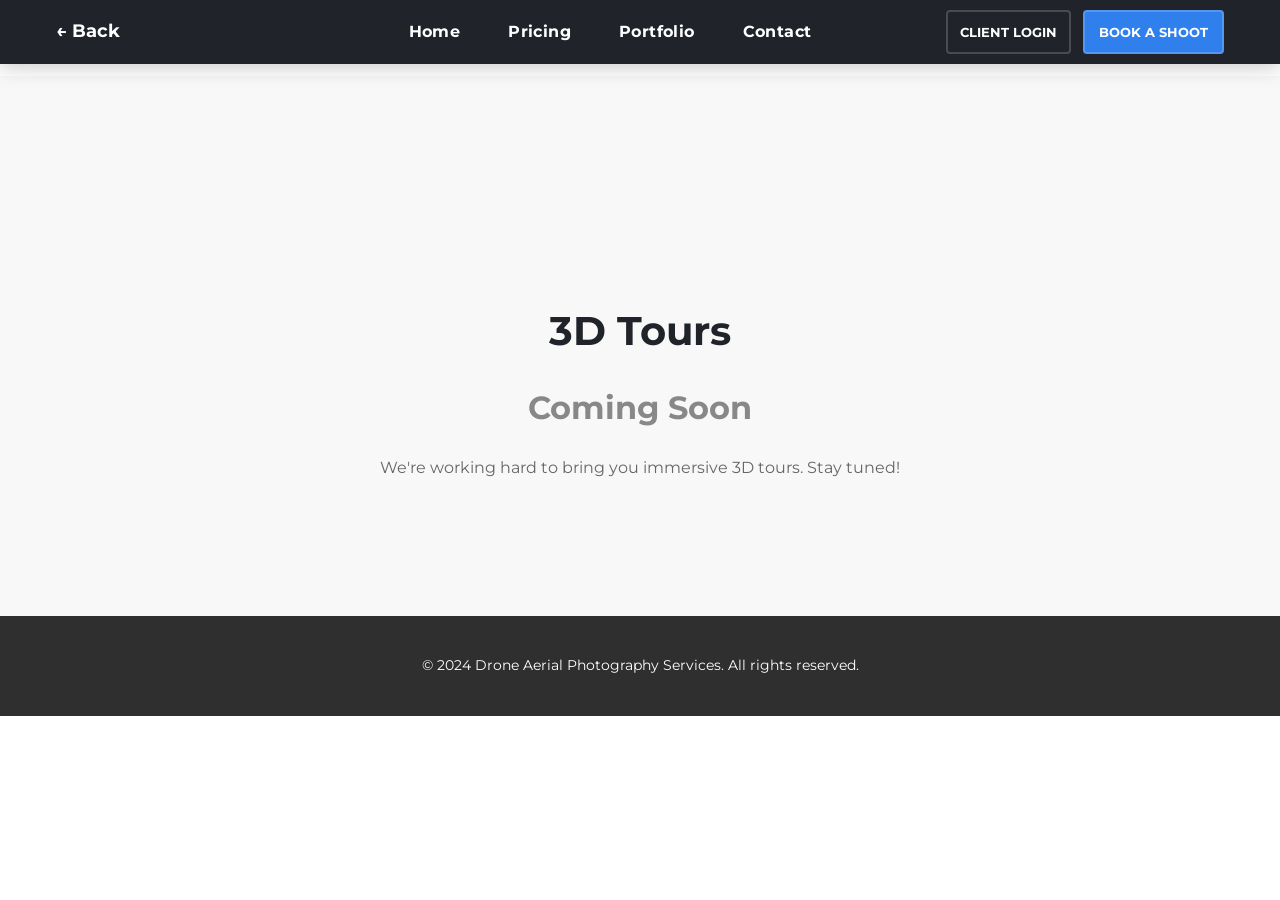
<file: 3d-tours.html>
<!DOCTYPE html>
<html lang="en">
<head>
  <meta charset="UTF-8" />
  <meta name="viewport" content="width=device-width, initial-scale=1.0" />
  <title>3D Tours - Coming Soon</title>
  <link rel="stylesheet" href="style.css" />
</head>
<body>
  <header>
    <div class="header-inner">
      <div class="header-left">
        <a href="index.html"><strong style="color:#fff; font-size:18px;">&larr; Back</strong></a>
      </div>
      <nav class="header-center">
        <ul>
          <li><a href="index.html#home">Home</a></li>
          <li><a href="index.html#services">Pricing</a></li>
          <li><a href="portfolio.html">Portfolio</a></li>
          <li><a href="index.html#get-quote">Contact</a></li>
        </ul>
      </nav>
      <div class="header-actions">
        <a class="btn btn-outline" href="coming-soon.html">CLIENT LOGIN</a>
        <a class="btn btn-primary" href="index.html#get-quote">BOOK A SHOOT</a>
      </div>
      <span class="menu-toggle">&#9776;</span>
    </div>
  </header>

  <main style="padding: 120px 20px 40px; background: #f8f8f8; min-height:60vh; display:flex; align-items:center; justify-content:center;">
    <div class="coming-soon-container" style="text-align:center; width:100%;">
      <h1 style="font-size:2.5rem; margin-bottom:18px;">3D Tours</h1>
      <h2 style="font-size:2rem; color:#888;">Coming Soon</h2>
      <p style="margin-top:24px; color:#666;">We're working hard to bring you immersive 3D tours. Stay tuned!</p>
    </div>
  </main>

  <footer style="padding: 40px 20px; text-align:center; background:#2f2f2f; color:#fff;">
    <p style="margin:0;">© 2024 Drone Aerial Photography Services. All rights reserved.</p>
  </footer>
</body>
</html>
</file>
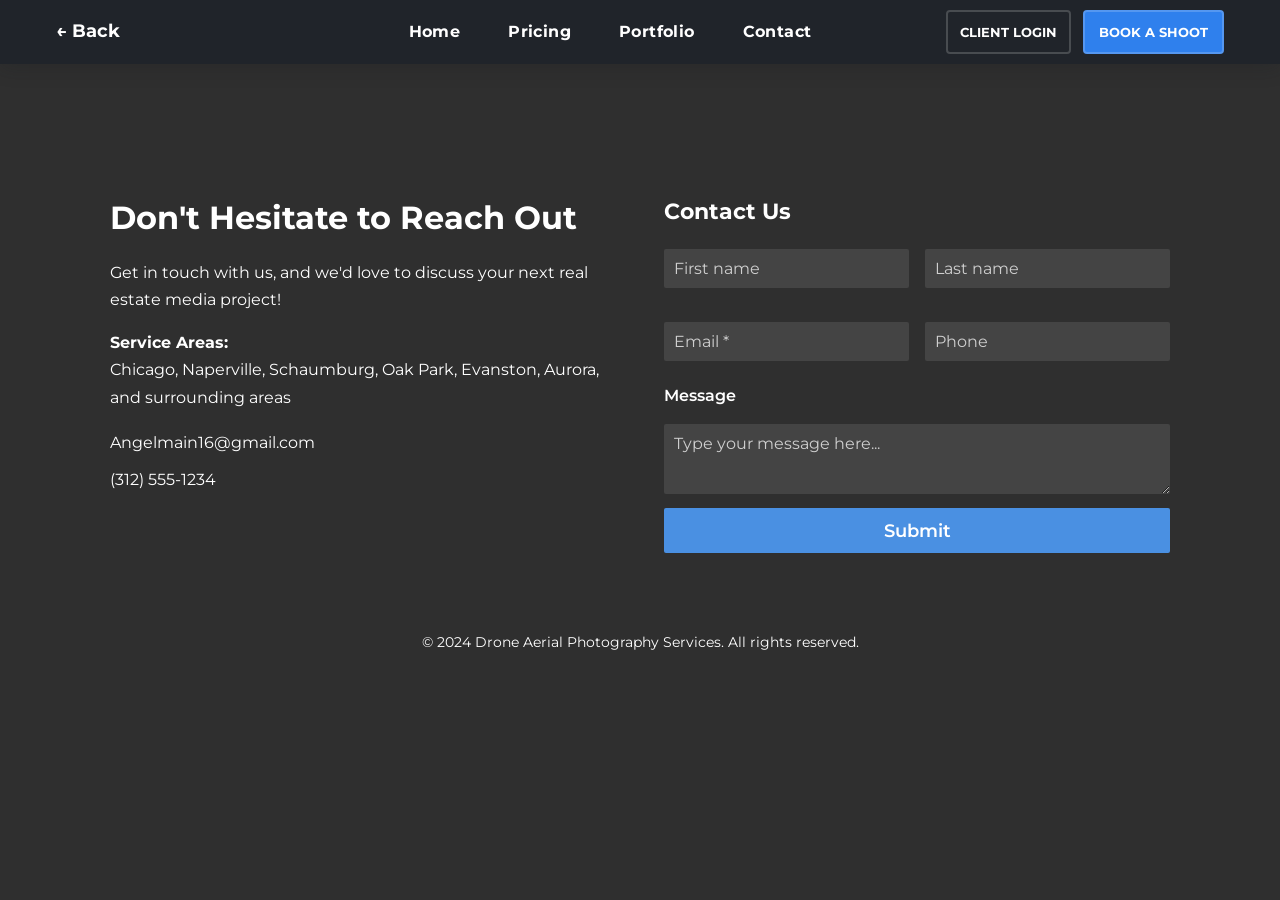
<file: contact.html>
<!DOCTYPE html>
<html lang="en">
<head>
  <meta charset="UTF-8" />
  <meta name="viewport" content="width=device-width, initial-scale=1.0" />
  <title>Contact | Drone Aerial Photography Services</title>
  <link rel="stylesheet" href="style.css" />

  <style>
    body { 
      background: #2f2f2f; 
      color: #fff; 
      font-family: 'Montserrat', Arial, sans-serif; 
    }

    .contact-container { 
      max-width: 1100px; 
      margin: 0 auto; 
      padding: 120px 20px 40px; 
      display: flex; 
      gap: 48px; 
    }

    .contact-left { 
      flex: 1; 
    }

    .contact-right { 
      flex: 1; 
    }

    .contact-title { 
      font-size: 2rem; 
      font-weight: 700; 
      margin-bottom: 18px; 
    }

    .contact-info { 
      margin-bottom: 32px; 
      line-height: 1.7; 
    }

    .service-areas { 
      margin-bottom: 18px; 
    }

    .contact-form label { 
      display: block; 
      margin-bottom: 6px; 
      font-weight: 600; 
    }

    .contact-form-row { 
      display: flex; 
      gap: 16px; 
      margin-bottom: 16px; 
    }

    .contact-form-row input { 
      flex: 1; 
    }

    .contact-form input, 
    .contact-form textarea { 
      width: 100%; 
      padding: 10px; 
      border: none; 
      border-radius: 2px; 
      background: #444; 
      color: #fff; 
      margin-bottom: 8px; 
      font-size: 1rem; 
      box-sizing: border-box;
    }

    .contact-form input::placeholder,
    .contact-form textarea::placeholder {
      color: #cfcfcf;
    }

    .contact-form textarea { 
      min-height: 70px; 
      resize: vertical; 
    }

    .contact-form button { 
      width: 100%; 
      background: #4a90e2; 
      color: #fff; 
      border: none; 
      padding: 12px 0; 
      font-size: 1.1rem; 
      font-weight: 600; 
      border-radius: 2px; 
      cursor: pointer; 
      transition: background 0.2s; 
    }

    .contact-form button:hover { 
      background: #4a90e2; 
    }

    .form-status {
      display: none;
      margin-top: 12px;
      padding: 10px;
      border-radius: 2px;
      font-size: 0.95rem;
      text-align: center;
    }

    .form-status.success {
      display: block;
      background: rgba(72, 187, 120, 0.15);
      color: #9cffbf;
      border: 1px solid rgba(72, 187, 120, 0.4);
    }

    .form-status.error {
      display: block;
      background: rgba(255, 80, 80, 0.15);
      color: #ffb3b3;
      border: 1px solid rgba(255, 80, 80, 0.4);
    }

    @media (max-width: 900px) { 
      .contact-container { 
        flex-direction: column; 
        gap: 32px; 
      } 

      .contact-form-row {
        flex-direction: column;
        gap: 8px;
      }
    }
  </style>
</head>

<body>
  <header>
    <div class="header-inner">
      <div class="header-left">
        <a href="index.html"><strong style="color:#fff; font-size:18px;">&larr; Back</strong></a>
      </div>

      <nav class="header-center">
        <ul>
          <li><a href="index.html#home">Home</a></li>
          <li><a href="https://portal.spiro.media/order/corp/order-page" target="_blank" rel="noopener">Pricing</a></li>
          <li><a href="portfolio.html">Portfolio</a></li>
          <li><a href="contact.html">Contact</a></li>
        </ul>
      </nav>

      <div class="header-actions">
        <a class="btn btn-outline" href="#">CLIENT LOGIN</a>
        <a class="btn btn-primary" href="index.html#get-quote">BOOK A SHOOT</a>
      </div>

      <span class="menu-toggle">&#9776;</span>
    </div>
  </header>

  <main>
    <div class="contact-container">
      <div class="contact-left">
        <div class="contact-title">Don't Hesitate to Reach Out</div>

        <div class="contact-info">
          <p>Get in touch with us, and we'd love to discuss your next real estate media project!</p>

          <div class="service-areas">
            <strong>Service Areas:</strong><br>
            Chicago, Naperville, Schaumburg, Oak Park, Evanston, Aurora, and surrounding areas
          </div>

          <div style="margin-bottom:10px;">Angelmain16@gmail.com</div>
          <div>(312) 555-1234</div>
        </div>
      </div>

      <div class="contact-right">
        <div class="contact-title" style="font-size:1.4rem; margin-bottom:12px;">Contact Us</div>

        <form 
          class="contact-form" 
          id="contact-form" 
          action="https://submit-form.com/lxeVJ2mkF" 
          method="POST"
        >
          <div class="contact-form-row">
            <input type="text" name="first_name" placeholder="First name" required />
            <input type="text" name="last_name" placeholder="Last name" required />
          </div>

          <div class="contact-form-row">
            <input type="email" name="email" placeholder="Email *" required />
            <input type="text" name="phone" placeholder="Phone" />
          </div>

          <label for="message">Message</label>
          <textarea name="message" id="message" placeholder="Type your message here..." required></textarea>

          <button type="submit" id="submit-btn">Submit</button>

          <div id="form-status" class="form-status"></div>
        </form>
      </div>
    </div>
  </main>

  <footer style="padding: 40px 20px; text-align:center; background:#2f2f2f; color:#fff;">
    <p style="margin:0;">© 2024 Drone Aerial Photography Services. All rights reserved.</p>
  </footer>

  <script>
    const contactForm = document.getElementById("contact-form");
    const submitBtn = document.getElementById("submit-btn");
    const formStatus = document.getElementById("form-status");

    contactForm.addEventListener("submit", async function (event) {
      event.preventDefault();

      submitBtn.disabled = true;
      submitBtn.textContent = "Submitting...";
      formStatus.className = "form-status";
      formStatus.textContent = "";

      const formData = new FormData(contactForm);
      const formObject = Object.fromEntries(formData.entries());

      try {
        const response = await fetch(contactForm.action, {
          method: "POST",
          headers: {
            "Content-Type": "application/json",
            "Accept": "application/json"
          },
          body: JSON.stringify(formObject)
        });

        if (response.ok) {
          formStatus.className = "form-status success";
          formStatus.textContent = "Thank you! Your message has been sent.";
          contactForm.reset();
        } else {
          formStatus.className = "form-status error";
          formStatus.textContent = "Something went wrong. Please try again.";
        }
      } catch (error) {
        formStatus.className = "form-status error";
        formStatus.textContent = "Something went wrong. Please try again.";
      }

      submitBtn.disabled = false;
      submitBtn.textContent = "Submit";
    });
  </script>
</body>
</html>
</file>
<file: style.css>
/* Base */
@import url('https://fonts.googleapis.com/css2?family=Montserrat:wght@400;600;800&display=swap');

:root {
  --brand-gray-950: #171a1f;
  --brand-gray-900: #20242a;
  --brand-gray-850: #262b32;
  --brand-gray-800: #303640;
  --brand-gray-700: #404854;
  --brand-gray-600: #667085;
  --brand-gray-400: #a4acb9;
  --brand-gray-250: #d8dde5;
  --brand-gray-150: #edf0f4;
  --brand-gray-100: #f5f6f8;
  --brand-white: #ffffff;

  --brand-blue: #2f80ed;
  --brand-blue-dark: #1f5fbf;
  --brand-blue-soft: rgba(47, 128, 237, 0.14);

  --shadow-soft: rgba(23, 26, 31, 0.12);
  --shadow-medium: rgba(23, 26, 31, 0.22);
  --shadow-heavy: rgba(23, 26, 31, 0.36);

  --site-header-height: 76px;
  --site-blue: var(--brand-blue);
  --site-dark: var(--brand-gray-900);
}

* {
  box-sizing: border-box;
}

html {
  scroll-behavior: smooth;
  overflow-x: hidden;
}

body {
  font-family: 'Montserrat', Arial, sans-serif;
  line-height: 1.4;
  margin: 0;
  padding: 0;
  padding-top: 76px;
  color: var(--brand-gray-900);
  background-color: var(--brand-white);
  -webkit-font-smoothing: antialiased;
  overflow-x: hidden;
  min-width: 0;
}

img,
video,
iframe {
  max-width: 100%;
}

button,
a,
input,
textarea,
select {
  font-family: inherit;
}

/* Links */
a {
  text-decoration: none;
  color: inherit;
}

a:hover {
  text-decoration: underline;
}

/* Header / Nav */
header {
  background-color: var(--brand-gray-900);
  position: fixed;
  top: 0;
  left: 0;
  width: 100%;
  z-index: 1100;
  box-shadow: 0 4px 18px var(--shadow-medium);
}

.header-inner {
  max-width: 1200px;
  width: 100%;
  margin: 0 auto;
  display: grid;
  grid-template-columns: 200px 1fr 260px;
  align-items: center;
  gap: 20px;
  position: relative;
  padding: 10px 16px;
}

.logo {
  height: 80px;
  width: auto;
  display: block;
  max-width: 320px;
  margin-left: 0;
}

/* Coming soon logo size */
.coming-soon-logo {
  max-width: 400px;
  width: 100%;
  height: auto;
  display: block;
  margin-bottom: 2rem;
}

header nav.header-center {
  justify-self: center;
}

header nav.header-center ul {
  list-style: none;
  display: flex;
  gap: 28px;
  margin: 0;
  padding: 0;
  align-items: center;
}

header nav.header-center ul li a {
  color: var(--brand-white);
  font-weight: 700;
  padding: 8px 10px;
  letter-spacing: 0.4px;
}

header nav.header-center ul li a:hover {
  color: var(--brand-blue);
  text-decoration: none;
}

.header-actions {
  justify-self: end;
  display: flex;
  gap: 12px;
  align-items: center;
}

.btn {
  text-decoration: none;
  padding: 10px 14px;
  border-radius: 4px;
  font-weight: 700;
  font-size: 13px;
}

.btn,
.book-link,
.get-started,
.listing-media-btn,
#pay-deposit {
  min-height: 44px;
  display: inline-flex;
  align-items: center;
  justify-content: center;
  text-align: center;
  line-height: 1.1;
  white-space: nowrap;
}

.btn-primary {
  background: var(--brand-blue);
  color: var(--brand-white);
  border: 2px solid var(--brand-blue);
}

.btn-primary:hover {
  background: var(--brand-blue-dark);
  border-color: var(--brand-blue-dark);
  color: var(--brand-white);
  text-decoration: none;
}

.btn-outline {
  border: 2px solid var(--brand-gray-250);
  color: var(--brand-white);
  padding: 8px 12px;
  background: transparent;
}

.btn-outline:hover {
  background: var(--brand-gray-800);
  border-color: var(--brand-blue);
  color: var(--brand-white);
  text-decoration: none;
}

.btn-ghost {
  background: var(--brand-white);
  color: var(--brand-gray-900);
  font-weight: 800;
  border-radius: 4px;
  padding: 12px 18px;
  border: 2px solid var(--brand-white);
}

.btn-ghost:hover {
  background: var(--brand-blue);
  border-color: var(--brand-blue);
  color: var(--brand-white);
  text-decoration: none;
}

.header-actions .btn-primary,
.header-actions .btn-outline {
  border: 2px solid rgba(255, 255, 255, 0.18);
}

.header-actions .btn-primary {
  background: var(--brand-blue);
  color: var(--brand-white);
}

.header-actions .btn-primary:hover,
.header-actions .btn-outline:hover {
  text-decoration: none;
  filter: brightness(0.94);
}

/* Mobile menu toggle */
.menu-toggle {
  display: none;
  border: 0;
  appearance: none;
}

.menu-toggle span {
  display: block;
  width: 24px;
  height: 2px;
  background: var(--brand-white);
  border-radius: 99px;
  transition: transform 0.25s ease, opacity 0.25s ease;
}

.menu-toggle.active span:nth-child(1) {
  transform: translateY(7px) rotate(45deg);
}

.menu-toggle.active span:nth-child(2) {
  opacity: 0;
}

.menu-toggle.active span:nth-child(3) {
  transform: translateY(-7px) rotate(-45deg);
}

/* Hero */
.hero-image {
  position: relative;
  background-image: url("./DSC01276-HDR.jpg");
  height: 84vh;
  min-height: 560px;
  background-position: center;
  background-repeat: no-repeat;
  background-size: cover;
}

.hero-image::before {
  content: "";
  position: absolute;
  inset: 0;
  background: linear-gradient(
    180deg,
    rgba(23, 26, 31, 0.68) 8%,
    rgba(23, 26, 31, 0.44) 45%,
    rgba(23, 26, 31, 0.18) 100%
  );
  z-index: 1;
}

.hero-text {
  position: absolute;
  left: 6%;
  top: 50%;
  transform: translateY(-50%);
  max-width: 980px;
  z-index: 2;
}

.hero-headline {
  margin: 0;
  padding: 0;
  color: var(--brand-white);
  font-weight: 900;
  line-height: 1;
  text-shadow: none !important;
}

.hero-headline span {
  display: block;
  background: rgba(32, 36, 42, 0.78);
  padding: 16px 26px;
  margin-bottom: 12px;
  font-size: clamp(34px, 6.5vw, 84px);
  border-left: 8px solid var(--brand-blue);
  letter-spacing: -1px;
  text-shadow: none !important;
}

.hero-sub {
  margin-top: 18px;
  z-index: 3;
}

/* Feature split */
.feature-section {
  padding: 60px 0;
  background: var(--brand-gray-100);
}

.feature-grid {
  display: grid;
  grid-template-columns: 1fr 1fr;
  gap: 40px;
  align-items: center;
}

.feature-image img {
  width: 100%;
  height: auto;
  display: block;
  border-radius: 6px;
  border: 1px solid var(--brand-gray-250);
  box-shadow: 0 10px 24px var(--shadow-soft);
}

.feature-content {
  padding: 10px 24px;
}

.feature-content .eyebrow {
  color: var(--brand-blue);
  font-weight: 800;
  letter-spacing: 1px;
  margin: 0 0 8px 0;
}

.feature-content h2 {
  font-size: 40px;
  margin: 6px 0 18px;
  color: var(--brand-gray-900);
}

.feature-content p {
  color: var(--brand-gray-600);
  line-height: 1.8;
}

.feature-content .btn-outline {
  margin-top: 18px;
  color: var(--brand-gray-900);
  border-color: var(--brand-gray-900);
}

.feature-content .btn-outline:hover {
  background: var(--brand-gray-900);
  border-color: var(--brand-gray-900);
  color: var(--brand-white);
}

/* Dark band */
.dark-band {
  background: var(--brand-gray-850);
  color: var(--brand-white);
  padding: 48px 0;
}

.dark-band-title {
  text-align: center;
  color: var(--brand-white);
  margin: 0 0 28px;
  font-size: 28px;
}

.what-we-offer {
  color: var(--brand-blue);
  text-align: center;
  margin-top: -12px;
  margin-bottom: 28px;
  font-weight: 800;
}

.icon-row {
  display: flex;
  gap: 30px;
  justify-content: space-between;
  align-items: center;
  max-width: 1000px;
  margin: 0 auto;
}

.icon-item {
  text-align: center;
  flex: 1;
}

.icon-item i {
  color: var(--brand-blue);
  background: var(--brand-blue-soft);
  padding: 18px;
  border-radius: 50%;
  border: 2px solid rgba(255, 255, 255, 0.14);
}

.icon-label {
  margin-top: 12px;
  color: var(--brand-white);
  font-weight: 700;
  font-size: 14px;
}

/* Testimonials */
.testimonials {
  background: var(--brand-gray-100);
  padding: 60px 0 80px;
}

.centered-cta {
  text-align: center;
  margin-bottom: 26px;
}

.testimonials-title {
  text-align: center;
  font-size: 26px;
  margin-bottom: 26px;
  color: var(--brand-gray-900);
}

.testimonials-grid {
  display: grid;
  grid-template-columns: repeat(3, 1fr);
  gap: 30px;
  max-width: 1200px;
  margin: 0 auto;
  padding: 0 16px;
}

.testimonial {
  background: var(--brand-white);
  padding: 30px;
  text-align: center;
  border: 1px solid var(--brand-gray-250);
  box-shadow: 0 10px 24px var(--shadow-soft);
  border-radius: 8px;
}

.testimonial .quote {
  font-size: 72px;
  color: var(--brand-blue);
  line-height: 1;
  margin-bottom: 8px;
}

.testimonial p {
  color: var(--brand-gray-700);
  font-size: 15px;
  line-height: 1.8;
}

.testimonial .author {
  margin-top: 20px;
  color: var(--brand-blue);
  font-weight: 700;
}

@media (max-width: 900px) {
  .feature-grid {
    grid-template-columns: 1fr;
    gap: 24px;
    padding: 0 10px;
  }

  .icon-row {
    display: grid;
    grid-template-columns: repeat(2, minmax(0, 1fr));
    gap: 24px 16px;
    justify-items: center;
    align-items: start;
  }

  .icon-item {
    width: 100%;
    max-width: 180px;
  }

  .testimonials-grid {
    grid-template-columns: 1fr;
    gap: 18px;
    padding: 0 8px;
  }

  .feature-section {
    padding: 32px 0;
  }
}

@media (max-width: 600px) {
  .header-inner {
    grid-template-columns: 120px 1fr 80px;
    gap: 8px;
    padding: 6px 0 6px 4px;
  }

  .logo {
    height: 48px;
    max-width: 160px;
  }

  .hero-image {
    height: 180px;
    min-height: 180px;
  }

  .hero-text {
    left: 2%;
    max-width: 98vw;
    padding-right: 2vw;
  }

  .hero-headline span {
    font-size: clamp(16px, 7vw, 24px);
    padding: 6px 8px;
  }

  .feature-section {
    padding: 18px 0;
  }

  .feature-content h2 {
    font-size: 22px;
  }

  .feature-content p {
    font-size: 14px;
  }

  .dark-band {
    padding: 18px 0;
    font-size: 15px;
  }

  .icon-row {
    display: grid;
    grid-template-columns: repeat(2, minmax(0, 1fr));
    gap: 22px 12px;
  }

  .icon-item {
    max-width: 160px;
  }

  .icon-item i {
    padding: 14px;
  }

  .icon-label {
    font-size: 12px;
  }

  .testimonials {
    padding: 24px 0 40px;
  }

  .testimonials-title {
    font-size: 18px;
  }

  .testimonial {
    padding: 18px 12px;
  }

  .testimonial .quote {
    font-size: 36px;
  }

  .testimonial p {
    font-size: 13px;
  }

  .testimonials-grid {
    gap: 10px;
  }

  .hdr-gallery {
    grid-template-columns: 1fr;
    gap: 10px;
    padding: 0 4px;
  }

  .hdr-item img {
    border-radius: 0;
    box-shadow: 0 4px 10px var(--shadow-soft);
  }

  .packages-hero h1 {
    font-size: 24px;
  }

  .packages-grid {
    gap: 10px;
    padding: 0 4px;
  }

  .package-card {
    font-size: 13px;
  }

  .a-la-carte {
    padding: 30px 4px;
  }

  .a-la-carte-title {
    font-size: 22px;
    margin-bottom: 16px;
  }

  .a-la-carte-card img {
    height: 120px;
  }

  .a-la-carte-card h3 {
    font-size: 15px;
  }

  .a-la-carte-card p {
    font-size: 12px;
  }

  #services {
    padding: 20px 0;
  }

  .service-container {
    gap: 8px;
    padding: 0 4px;
  }

  .service-box {
    font-size: 13px;
  }

  .service-box img {
    height: 100px;
  }

  .get-started {
    font-size: 14px;
    padding: 8px 12px;
  }

  #why-us {
    padding: 20px 0 40px;
  }

  #why-us .swiper-slide.reason-card {
    min-width: 90vw;
    height: 220px;
    font-size: 13px;
    padding: 10px;
  }

  #process {
    padding: 18px 0;
  }

  .container {
    padding: 0 4px;
  }

  .steps {
    flex-direction: column;
    gap: 8px;
  }

  .step {
    margin: 4px 0;
    font-size: 13px;
    padding: 8px 2px;
  }

  #get-quote {
    padding: 24px 0;
  }

  .serve-title {
    font-size: 18px;
    margin-bottom: 12px;
  }

  .serve-grid {
    grid-template-columns: 1fr;
    gap: 10px;
    padding: 0 2px;
  }

  .serve-card {
    height: 180px;
  }

  .footer-content {
    flex-direction: column;
    gap: 8px;
    padding: 8px 2px;
  }

  .footer-section {
    padding: 4px 0;
    font-size: 12px;
  }

  .footer-bottom {
    margin-top: 8px;
    font-size: 11px;
  }
}

/* HDR Gallery */
.hdr-gallery {
  display: grid;
  grid-template-columns: repeat(auto-fit, minmax(420px, 1fr));
  gap: 26px;
  max-width: 1500px;
  margin: 0 auto;
}

.hdr-item img {
  width: 100%;
  height: auto;
  display: block;
  border-radius: 0;
  box-shadow: 0 10px 24px var(--shadow-soft);
}

/* Packages page */
.packages-page {
  background: var(--brand-white);
}

.packages-hero {
  padding: 70px 20px 60px;
  text-align: center;
  background: var(--brand-white);
  border-bottom: 1px solid var(--brand-gray-250);
}

.packages-hero h1 {
  font-size: 52px;
  margin: 0 0 10px;
  letter-spacing: 1px;
  color: var(--brand-gray-900);
}

.packages-hero p {
  margin: 0;
  color: var(--brand-gray-600);
  font-size: 16px;
}

.packages-grid {
  display: grid;
  grid-template-columns: repeat(auto-fit, minmax(300px, 1fr));
  gap: 28px;
  max-width: 1200px;
  margin: 60px auto 80px;
  padding: 0 20px;
}

.package-card {
  position: relative;
  background: var(--brand-gray-850);
  color: var(--brand-white);
  border-radius: 8px;
  overflow: hidden;
  box-shadow: 0 16px 40px var(--shadow-heavy);
  display: flex;
  flex-direction: column;
  border: 1px solid rgba(255, 255, 255, 0.08);
}

.package-card .package-header {
  position: relative;
  padding: 28px 22px 20px;
  background: var(--brand-gray-900);
  text-align: center;
  overflow: hidden;
}

.package-card .package-header::before {
  content: "";
  position: absolute;
  inset: 0;
  background-size: cover;
  background-position: center;
  opacity: 0.42;
  filter: grayscale(30%) brightness(0.75);
  transform: scale(1.05);
  z-index: 0;
}

.package-video .package-header::before {
  background-image: url('./DSC01311-HDR.jpg');
}

.package-pro .package-header::before {
  background-image: url('./DSC01276-HDR.jpg');
}

.package-base .package-header::before {
  background-image: url('./DSC00966-HDR.jpg');
}

.package-card .package-header h2,
.package-card .package-header span {
  position: relative;
  z-index: 1;
}

.package-card .package-header h2 {
  margin: 0;
  font-size: 54px;
  letter-spacing: 1.6px;
  color: var(--brand-white);
}

.package-card .package-header span {
  display: block;
  margin-top: 6px;
  font-size: 16px;
  letter-spacing: 2px;
  color: var(--brand-blue);
  font-weight: 800;
}

.package-card .package-content {
  flex: 1;
  padding: 18px 22px 26px;
}

.package-card .package-content h3 {
  margin: 0 0 14px;
  font-size: 26px;
  letter-spacing: 1px;
  color: var(--brand-white);
}

.package-card .package-content ul {
  list-style: none;
  padding: 0;
  margin: 0;
}

.package-card .package-content li {
  margin-bottom: 10px;
  font-size: 14px;
  line-height: 1.5;
  color: var(--brand-gray-150);
}

.package-card .package-footer {
  padding: 22px;
  border-top: 1px solid rgba(255, 255, 255, 0.12);
  display: flex;
  align-items: center;
  justify-content: space-between;
  gap: 18px;
}

.package-price {
  font-size: 22px;
  font-weight: 800;
  letter-spacing: 0.8px;
  color: var(--brand-white);
}

.package-card .btn {
  padding: 12px 18px;
  font-size: 14px;
}

@media (max-width: 860px) {
  .packages-hero h1 {
    font-size: 42px;
  }

  .packages-grid {
    gap: 20px;
  }
}

.a-la-carte {
  background: var(--brand-white);
  padding: 80px 20px;
}

.a-la-carte-title {
  text-align: center;
  color: var(--brand-gray-900);
  font-size: 42px;
  margin-bottom: 32px;
  letter-spacing: 1px;
}

.a-la-carte-title::after {
  content: "";
  display: block;
  width: 70px;
  height: 4px;
  background: var(--brand-blue);
  margin: 14px auto 0;
  border-radius: 99px;
}

.a-la-carte-grid {
  display: grid;
  grid-template-columns: repeat(auto-fit, minmax(280px, 1fr));
  gap: 24px;
  max-width: 1200px;
  margin: 0 auto;
}

.a-la-carte-card {
  background: var(--brand-white);
  border: 1px solid var(--brand-gray-250);
  border-radius: 8px;
  padding: 16px;
  text-align: center;
  box-shadow: 0 10px 24px var(--shadow-soft);
  color: var(--brand-gray-900);
}

.a-la-carte-card img {
  width: 100%;
  height: 230px;
  object-fit: cover;
  border-radius: 6px;
  margin-bottom: 12px;
  filter: saturate(0.92);
}

.a-la-carte-card h3 {
  margin: 8px 0;
  font-size: 22px;
  color: var(--brand-gray-900);
}

.a-la-carte-card p {
  color: var(--brand-gray-600);
  font-size: 15px;
  line-height: 1.55;
  margin-bottom: 14px;
}

.a-la-carte-card .btn {
  width: 112px;
  margin: auto;
}

/* Services */
#services {
  text-align: center;
  padding: 50px 0;
  background-color: var(--brand-white);
}

.service-container {
  display: grid;
  grid-template-columns: repeat(auto-fit, minmax(300px, 1fr));
  gap: 20px;
  justify-content: center;
  max-width: 1200px;
  margin: 0 auto;
  padding: 0 15px;
}

.service-box {
  background-color: var(--brand-white);
  border-radius: 8px;
  box-shadow: 0 4px 8px var(--shadow-soft);
  border: 1px solid var(--brand-gray-250);
  overflow: hidden;
  transition: all 0.3s ease;
  cursor: pointer;
}

.service-box:hover {
  transform: translateY(-5px);
  box-shadow: 0 12px 20px var(--shadow-medium);
  border-color: var(--brand-blue);
}

.service-box img {
  width: 100%;
  height: 200px;
  object-fit: cover;
  border-radius: 8px 8px 0 0;
  filter: saturate(0.92);
}

.service-box h3,
.service-box p {
  margin: 10px 0;
}

.service-box h3 {
  padding: 14px 14px 0;
  color: var(--brand-gray-900);
}

.service-box p {
  font-size: 16px;
  line-height: 1.6;
  padding: 0 14px 14px;
  color: var(--brand-gray-600);
}

/* Book now link + deposit button */
.book-link,
#pay-deposit {
  display: inline-block;
  background-color: var(--brand-blue);
  color: var(--brand-white);
  padding: 10px 20px;
  border-radius: 5px;
  cursor: pointer;
  font-weight: bold;
  border: none;
}

#pay-deposit:hover,
.book-link:hover {
  background-color: var(--brand-blue-dark);
  color: var(--brand-white);
  text-decoration: none;
}

/* Why Us / Swiper */
#why-us {
  padding: 50px 0 100px;
  background-color: var(--brand-white);
  text-align: center;
}

#why-us .swiper-container {
  width: 100%;
  overflow: hidden;
  position: relative;
  padding-bottom: 40px;
}

#why-us .swiper-wrapper {
  display: flex;
  flex-wrap: nowrap;
  align-items: center;
}

#why-us .swiper-slide.reason-card {
  flex-shrink: 0;
  min-width: 300px;
  width: 200px !important;
  height: 400px;
  padding: 20px;
  background: var(--brand-white);
  box-shadow: 0 4px 8px var(--shadow-soft);
  border: 1px solid var(--brand-gray-250);
  border-radius: 8px;
  display: flex;
  flex-direction: column;
  align-items: center;
  justify-content: center;
  margin: 0 15px;
}

@media (max-width: 960px) {
  #why-us .swiper-slide.reason-card {
    width: 70% !important;
  }
}

@media (max-width: 600px) {
  #why-us .swiper-slide.reason-card {
    width: 90% !important;
  }
}

.swiper-pagination {
  position: absolute;
  text-align: center;
  width: 100%;
  bottom: 0;
  left: 0;
}

.swiper-pagination-bullet {
  background: var(--brand-gray-400);
  opacity: 1;
}

.swiper-pagination-bullet-active {
  background: var(--brand-blue);
}

/* Process */
#process {
  background-color: var(--brand-white);
  color: var(--brand-gray-900);
  padding: 40px 0;
}

.container {
  max-width: 1200px;
  margin: 0 auto;
  padding: 0 15px;
}

#process h1 {
  text-align: center;
  margin-bottom: 20px;
  color: var(--brand-gray-900);
}

#process > .container > p,
#process .container > p {
  text-align: center;
  margin-bottom: 30px;
  color: var(--brand-gray-600);
}

.steps {
  display: flex;
  justify-content: space-evenly;
  align-items: center;
  flex-wrap: wrap;
}

.step {
  flex-basis: 20%;
  margin: 10px;
  text-align: center;
  position: relative;
  color: var(--brand-gray-900);
}

.get-started {
  background-color: var(--brand-blue);
  color: var(--brand-white);
  border: none;
  padding: 10px 20px;
  font-size: 18px;
  cursor: pointer;
  display: block;
  width: max-content;
  margin: 20px auto;
  border-radius: 5px;
  transition: background-color 0.3s ease;
}

.get-started:hover {
  background-color: var(--brand-gray-900);
  color: var(--brand-white);
}

@media (min-width: 601px) {
  .step:not(:last-child)::before {
    content: '→';
    display: inline;
    position: absolute;
    top: 50%;
    right: -30px;
    transform: translateY(-50%);
    font-size: 24px;
    color: var(--brand-blue);
  }
}

@media (max-width: 600px) {
  .steps {
    flex-direction: column;
  }

  .step {
    border: 1px solid var(--brand-gray-250);
    border-radius: 8px;
    background: var(--brand-white);
    box-shadow: 0 2px 4px var(--shadow-soft);
    padding: 20px;
    margin-bottom: 20px;
    position: relative;
  }

  .step::after {
    content: '';
    position: absolute;
    height: 50px;
    width: 2px;
    background-color: var(--brand-blue);
    left: 50%;
    bottom: -50px;
    transform: translateX(-50%);
  }

  .step:last-child::after {
    display: none;
  }
}

/* Get Quote replaced by How We Serve section */
#get-quote {
  background-color: var(--brand-gray-900);
  color: var(--brand-white);
  padding: 60px 0;
  text-align: center;
}

#get-quote .container {
  max-width: 1200px;
  margin: 0 auto;
  padding: 0 15px;
}

.how-we-serve {
  background: var(--brand-white);
  padding: 60px 0;
}

.serve-title {
  font-size: 34px;
  margin-bottom: 28px;
  font-weight: 800;
  color: var(--brand-gray-900);
  text-align: center;
}

.serve-title::after {
  content: "";
  display: block;
  width: 70px;
  height: 4px;
  background: var(--brand-blue);
  margin: 14px auto 0;
  border-radius: 99px;
}

.serve-grid {
  display: grid;
  grid-template-columns: repeat(3, 1fr);
  gap: 28px;
  align-items: stretch;
}

.serve-card {
  position: relative;
  height: 520px;
  background-size: cover;
  background-position: center;
  border-radius: 4px;
  overflow: hidden;
  box-shadow: 0 8px 18px var(--shadow-soft);
  transition: transform 0.35s ease, box-shadow 0.35s ease;
}

.serve-card:hover {
  transform: translateY(-6px);
  box-shadow: 0 18px 36px var(--shadow-medium);
}

.serve-card::before {
  content: '';
  position: absolute;
  inset: 0;
  background: linear-gradient(
    180deg,
    rgba(32, 36, 42, 0.22) 20%,
    rgba(32, 36, 42, 0.58) 100%
  );
  transition: background 0.3s ease;
}

.serve-card:hover::before {
  background: linear-gradient(
    180deg,
    rgba(47, 128, 237, 0.16) 20%,
    rgba(32, 36, 42, 0.68) 100%
  );
}

.serve-link {
  position: absolute;
  left: 50%;
  top: 50%;
  transform: translate(-50%, -50%);
  color: var(--brand-white);
  background: rgba(32, 36, 42, 0.52);
  padding: 12px 20px;
  border-radius: 3px;
  font-weight: 800;
  letter-spacing: 1px;
  text-transform: uppercase;
  border: 2px solid rgba(255, 255, 255, 0.24);
  text-decoration: none;
}

.serve-link:hover {
  background: var(--brand-blue);
  border-color: var(--brand-blue);
  color: var(--brand-white);
  text-decoration: none;
}

.listing-media-btn {
  border: 2px solid var(--brand-blue);
  color: var(--brand-gray-900);
  background: transparent;
  padding: 10px 22px;
  border-radius: 4px;
  font-weight: 800;
}

.listing-media-btn:hover {
  background: var(--brand-blue);
  color: var(--brand-white);
  border-color: var(--brand-blue);
  text-decoration: none;
}

@media (max-width: 1000px) {
  .serve-grid {
    grid-template-columns: 1fr;
  }

  .serve-card {
    height: 420px;
  }
}

@media (max-width: 768px) {
  .form-grid {
    grid-template-columns: 1fr;
  }

  .input-group.full-width {
    grid-column: auto;
  }
}

/* Footer */
footer {
  background-color: var(--brand-gray-900);
  color: var(--brand-white);
  padding: 20px 0;
  font-size: 14px;
}

.footer-content {
  display: flex;
  justify-content: space-between;
  align-items: flex-start;
  padding: 20px;
  max-width: 1200px;
  margin: auto;
  gap: 20px;
}

.footer-section {
  flex: 1;
}

.footer-section h3 {
  color: var(--brand-blue);
}

.footer-section p,
.footer-section ul {
  margin-top: 10px;
}

.footer-section p {
  color: var(--brand-gray-150);
}

.footer-section ul {
  list-style-type: none;
  padding: 0;
}

.footer-section ul li a {
  color: var(--brand-white);
}

.footer-section ul li a:hover {
  color: var(--brand-blue);
  text-decoration: none;
}

.social-media a {
  display: inline-block;
  margin-right: 10px;
  color: var(--brand-white);
}

.social-media a:hover {
  color: var(--brand-blue);
  text-decoration: none;
}

.contact-form form {
  display: flex;
  flex-direction: column;
  align-items: center;
}

.contact-form input,
.contact-form textarea {
  width: 100%;
  padding: 8px;
  margin: 10px 0;
  border: 1px solid var(--brand-gray-250);
  border-radius: 4px;
  background: var(--brand-white);
  color: var(--brand-gray-900);
}

.contact-form input:focus,
.contact-form textarea:focus {
  outline: 2px solid var(--brand-blue);
  border-color: var(--brand-blue);
}

.contact-form button {
  background-color: var(--brand-blue);
  color: var(--brand-white);
  border: none;
  padding: 10px;
  cursor: pointer;
  border-radius: 4px;
  font-weight: 800;
}

.contact-form button:hover {
  background-color: var(--brand-blue-dark);
}

.footer-bottom {
  text-align: center;
  margin-top: 20px;
  color: var(--brand-gray-150);
}

/* Footer mobile */
@media (max-width: 768px) {
  .footer-content {
    flex-direction: column;
    align-items: center;
  }

  .footer-section {
    width: 100%;
    padding: 10px 0;
    text-align: center;
  }

  .footer-section.links {
    display: none;
  }

  .contact-form button {
    width: 100%;
  }
}

/* Mobile Nav */
@media (max-width: 768px) {
  header nav.header-center {
    position: fixed;
    left: -100%;
    top: 0;
    width: 70%;
    height: 80vh;
    background-color: var(--brand-gray-950);
    transition: left 0.3s;
    flex-direction: column;
    padding-top: 20px;
    z-index: 1000;
    align-items: flex-start;
    justify-content: flex-start;
  }

  header nav.header-center.active {
    left: 0;
  }

  header nav.header-center ul {
    flex-direction: column;
    width: 100%;
    padding-left: 0;
    text-align: left;
  }

  header nav.header-center ul li {
    width: 100%;
    margin: 10px 0;
  }

  header nav.header-center ul li a {
    display: block;
    width: 100%;
    padding: 10px 20px;
    font-size: 18px;
  }

  .menu-toggle {
    display: block;
    position: absolute;
    right: 10px;
    top: 10px;
    height: 42px;
    font-size: 30px;
    color: var(--brand-white);
    background-color: var(--brand-blue);
    padding: 6px;
    border-radius: 2px;
    box-shadow: 0 2px 5px var(--shadow-medium);
    cursor: pointer;
    z-index: 1001;
  }

  .hero-image {
    height: 300px;
  }
}

@media (max-width: 960px) {
  .hero-headline span {
    font-size: clamp(28px, 7.5vw, 48px);
    padding: 12px 18px;
  }
}

@media (max-width: 860px) {
  nav.header-center {
    display: none;
  }

  .header-inner {
    grid-template-columns: 160px 1fr 180px;
  }

  .btn-primary {
    padding: 10px 12px;
  }
}

@media (max-width: 480px) {
  body {
    padding-top: 66px;
  }

  .hero-headline span {
    font-size: clamp(18px, 7.5vw, 28px);
    padding: 8px 12px;
  }

  .hero-image {
    min-height: 420px;
  }

  .header-actions .btn-outline {
    display: none;
  }
}

/* =========================================================
   RESPONSIVE FIXES + MOBILE MENU PATCH
   Added to fix mobile layout, portfolio sizing, and dropdown nav.
   ========================================================= */

/* Portfolio / HDR gallery fixes */
.hdr-gallery,
.portfolio-gallery,
.portfolio-grid,
.video-gallery,
.vertical-video-gallery {
  width: min(100%, 1500px);
  margin-left: auto;
  margin-right: auto;
  padding-left: clamp(14px, 3vw, 28px);
  padding-right: clamp(14px, 3vw, 28px);
}

.hdr-gallery,
.portfolio-gallery,
.portfolio-grid {
  grid-template-columns: repeat(auto-fit, minmax(min(100%, 320px), 1fr));
}

.hdr-item,
.portfolio-item,
.video-item {
  width: 100%;
  min-width: 0;
}

.hdr-item img,
.portfolio-item img {
  width: 100%;
  height: auto;
  display: block;
  object-fit: cover;
}

/* Vertical video page support */
.video-gallery,
.vertical-video-gallery {
  display: grid;
  grid-template-columns: repeat(auto-fit, minmax(min(100%, 260px), 1fr));
  gap: clamp(16px, 3vw, 28px);
}

.video-item video,
.vertical-video-gallery video,
.video-gallery video {
  width: 100%;
  aspect-ratio: 9 / 16;
  height: auto;
  object-fit: cover;
  display: block;
  border-radius: 10px;
  background: var(--brand-gray-950);
  box-shadow: 0 10px 24px var(--shadow-soft);
}

/* Better package responsiveness */
.packages-grid,
.a-la-carte-grid,
.service-container {
  grid-template-columns: repeat(auto-fit, minmax(min(100%, 280px), 1fr));
}

.package-card .package-footer {
  flex-wrap: wrap;
}

.package-card .package-footer .btn {
  flex: 0 0 auto;
}

/* Mobile nav backdrop controlled by site-fixes.js */
.nav-backdrop {
  position: fixed;
  inset: 0;
  background: rgba(23, 26, 31, 0.58);
  opacity: 0;
  pointer-events: none;
  transition: opacity 0.25s ease;
  z-index: 1190;
}

body.nav-open {
  overflow: hidden;
}

body.nav-open .nav-backdrop {
  opacity: 1;
  pointer-events: auto;
}

/* Tablet / mobile nav fix.
   This overrides the older rule that set nav.header-center to display:none under 860px. */
@media (max-width: 860px) {
  body {
    padding-top: 68px;
  }

  .header-inner {
    min-height: 68px;
    grid-template-columns: auto 1fr auto;
    gap: 10px;
    padding: 8px 14px;
  }

  .logo {
    height: 52px;
    max-width: 170px;
  }

  .header-actions {
    justify-self: end;
    gap: 8px;
    padding-right: 58px;
  }

  .header-actions .btn-outline {
    display: none;
  }

  .header-actions .btn-primary {
    padding: 9px 12px;
    font-size: 12px;
  }

  .menu-toggle {
    display: inline-flex !important;
    position: absolute !important;
    right: 14px !important;
    top: 50% !important;
    transform: translateY(-50%);
    width: 44px;
    height: 44px;
    padding: 0;
    border-radius: 8px;
    background: var(--brand-blue);
    color: var(--brand-white);
    cursor: pointer;
    z-index: 1305;
    align-items: center;
    justify-content: center;
    flex-direction: column;
    gap: 5px;
    box-shadow: 0 4px 12px var(--shadow-medium);
  }

  header nav.header-center {
    display: flex !important;
    position: fixed !important;
    top: 0 !important;
    left: 0 !important;
    width: min(82vw, 340px) !important;
    max-width: 340px;
    height: 100dvh !important;
    background: var(--brand-gray-950) !important;
    transform: translateX(-105%);
    transition: transform 0.28s ease;
    padding: 92px 20px 26px !important;
    z-index: 1300 !important;
    align-items: flex-start !important;
    justify-content: flex-start !important;
    overflow-y: auto;
    box-shadow: 12px 0 30px var(--shadow-heavy);
  }

  header nav.header-center.active,
  header nav.header-center.is-open {
    left: 0 !important;
    transform: translateX(0);
  }

  header nav.header-center ul {
    display: flex !important;
    flex-direction: column !important;
    align-items: stretch !important;
    width: 100%;
    gap: 8px;
    margin: 0;
    padding: 0;
  }

  header nav.header-center ul li {
    width: 100%;
    margin: 0;
  }

  header nav.header-center ul li a {
    display: block;
    width: 100%;
    padding: 14px 12px;
    border-radius: 8px;
    color: var(--brand-white);
    font-size: 16px;
    background: rgba(255, 255, 255, 0.05);
  }

  header nav.header-center ul li a:hover {
    background: var(--brand-blue-soft);
    color: var(--brand-white);
    text-decoration: none;
  }

  .hero-image {
    min-height: 480px;
    height: calc(100svh - 68px);
    background-position: center;
  }

  .hero-text {
    left: 0;
    right: 0;
    width: 100%;
    max-width: none;
    padding: 0 18px;
  }

  .hero-headline span {
    width: fit-content;
    max-width: 100%;
    font-size: clamp(28px, 10vw, 54px);
    padding: 12px 16px;
    line-height: 0.98;
  }

  .hero-sub .btn-ghost,
  .btn-ghost {
    font-size: 14px;
    padding: 12px 16px;
  }

  .feature-grid {
    grid-template-columns: 1fr;
    gap: 26px;
    padding: 0 18px;
  }

  .feature-content {
    padding: 0;
  }

  .feature-content h2,
  .packages-hero h1,
  .a-la-carte-title {
    font-size: clamp(28px, 8vw, 42px);
  }

  .testimonials-grid {
    grid-template-columns: 1fr;
  }

  .icon-row {
    display: grid;
    grid-template-columns: repeat(2, minmax(0, 1fr));
    gap: 24px 16px;
    justify-items: center;
    align-items: start;
  }

  .icon-item {
    width: 100%;
    max-width: 180px;
  }

  .serve-grid {
    grid-template-columns: 1fr;
  }

  .serve-card {
    height: clamp(260px, 62vw, 420px);
  }
}

@media (max-width: 600px) {
  body {
    padding-top: 64px;
  }

  .header-inner {
    min-height: 64px;
    grid-template-columns: auto 1fr auto;
    padding: 7px 12px;
  }

  .logo {
    height: 46px;
    max-width: 145px;
  }

  .header-actions {
    padding-right: 54px;
  }

  .header-actions .btn-primary {
    font-size: 11px;
    padding: 8px 10px;
    min-height: 38px;
  }

  .menu-toggle {
    right: 12px !important;
    width: 42px;
    height: 42px;
  }

  header nav.header-center {
    width: 86vw !important;
    padding-top: 84px !important;
  }

  .hero-image {
    min-height: 430px;
    height: calc(100svh - 64px);
  }

  .hero-headline span {
    font-size: clamp(24px, 11vw, 42px);
    padding: 10px 13px;
    margin-bottom: 9px;
  }

  .hero-sub {
    margin-top: 12px;
  }

  .hdr-gallery,
  .portfolio-gallery,
  .portfolio-grid,
  .video-gallery,
  .vertical-video-gallery {
    grid-template-columns: 1fr;
    gap: 14px;
    padding-left: 12px;
    padding-right: 12px;
  }

  .hdr-item img,
  .portfolio-item img {
    border-radius: 8px;
    box-shadow: 0 6px 16px var(--shadow-soft);
  }

  .packages-hero {
    padding: 44px 16px 34px;
  }

  .packages-grid,
  .a-la-carte-grid,
  .service-container {
    gap: 16px;
    padding-left: 14px;
    padding-right: 14px;
  }

  .package-card .package-header h2 {
    font-size: clamp(34px, 12vw, 48px);
  }

  .package-card .package-footer {
    flex-direction: column;
    align-items: stretch;
  }

  .package-card .package-footer .btn,
  .book-link,
  .get-started,
  .listing-media-btn,
  #pay-deposit {
    width: 100%;
  }

  .a-la-carte-card img,
  .service-box img {
    height: clamp(170px, 52vw, 230px);
  }

  #why-us .swiper-slide.reason-card {
    min-width: 86vw;
    width: 86vw !important;
    height: auto;
    min-height: 260px;
  }

  .step {
    width: calc(100% - 24px);
    margin-left: auto;
    margin-right: auto;
    padding: 18px;
  }

  .serve-title {
    font-size: 24px;
    color: var(--brand-gray-900);
  }

  .serve-link {
    width: calc(100% - 34px);
    max-width: 300px;
  }

  .footer-content {
    padding-left: 16px;
    padding-right: 16px;
  }
}

@media (max-width: 390px) {
  .header-actions .btn-primary {
    display: none;
  }

  .header-actions {
    padding-right: 46px;
  }

  .logo {
    max-width: 132px;
  }

  .hero-headline span {
    font-size: clamp(22px, 10vw, 36px);
  }

  .icon-row {
    gap: 20px 10px;
  }

  .icon-item {
    max-width: 150px;
  }

  .icon-label {
    font-size: 0.78rem;
  }
}
</file>
